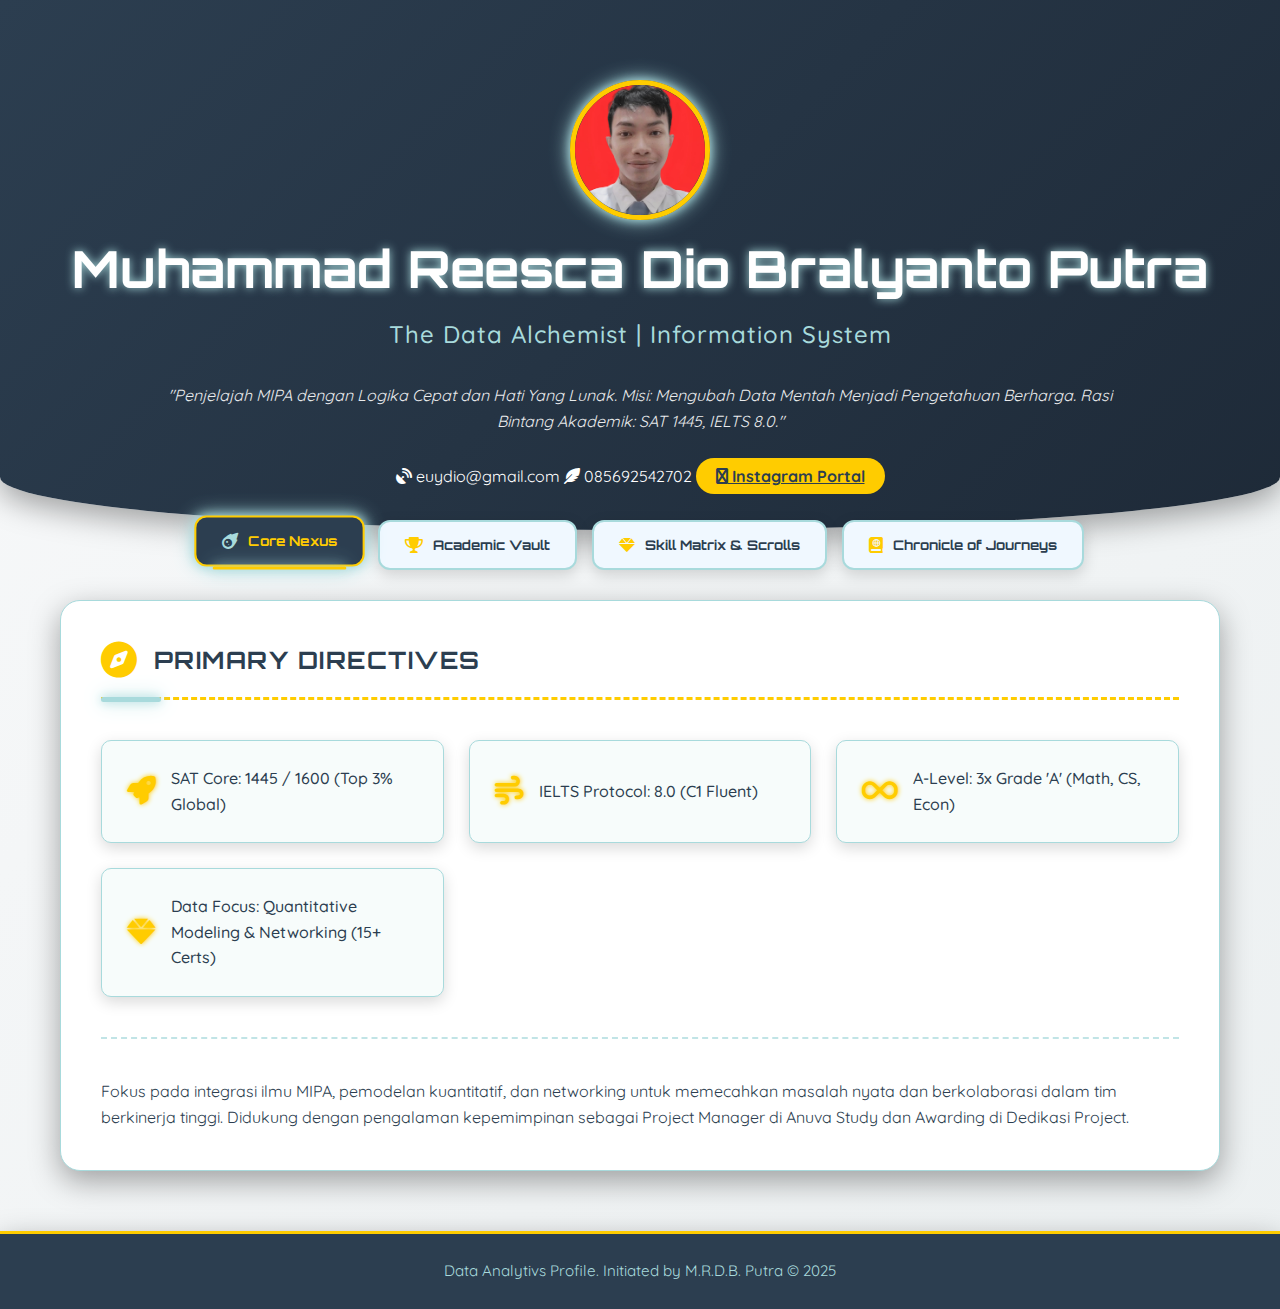
<file: index.html>
<!DOCTYPE html>
<html lang="id">
<head>
    <meta charset="UTF-8">
    <meta name="viewport" content="width=device-width, initial-scale=1.0">
    <title>Muhammad Reesca - Digital Sky Fortress: Evolved</title>
    <link rel="stylesheet" href="style.css">
    <link href="https://fonts.googleapis.com/css2?family=Quicksand:wght@400;500;700&family=Orbitron:wght@500;700&display=swap" rel="stylesheet">
    <link rel="stylesheet" href="https://cdnjs.cloudflare.com/ajax/libs/font-awesome/6.0.0-beta3/css/all.min.css">
</head>
<body>

    <div class="sky-container">
        <header class="hero">
            <div class="profile-card">
                <img src="4x3.jpg" alt="Muhammad Reesca, The Navigator" class="profile-photo"> 
                <h1>Muhammad Reesca Dio Bralyanto Putra</h1>
                <h2>The Data Alchemist | Information System </h2>
                <p class="objective-text">"Penjelajah MIPA dengan Logika Cepat dan Hati Yang Lunak. Misi: Mengubah Data Mentah Menjadi Pengetahuan Berharga. Rasi Bintang Akademik: SAT 1445, IELTS 8.0."</p>
                <div class="contact-info">
                    <span><i class="fas fa-satellite-dish"></i> euydio@gmail.com</span>
                    <span><i class="fas fa-feather-alt"></i> 085692542702</span>
                    <a href="https://www.instagram.com/rssca.yo" target="_blank" class="social-link"><i class="fab fa-cloud"></i> Instagram Portal</a>
                </div>
            </div>
        </header>

        <main class="container">
            
            <div class="tab-menu">
                <button class="tab-button active" data-tab="summary"><i class="fas fa-meteor"></i> Core Nexus</button>
                <button class="tab-button" data-tab="academics"><i class="fas fa-trophy"></i> Academic Vault</button>
                <button class="tab-button" data-tab="skills-certs"><i class="fas fa-gem"></i> Skill Matrix & Scrolls</button>
                <button class="tab-button" data-tab="experience"><i class="fas fa-atlas"></i> Chronicle of Journeys</button>
            </div>

            <section id="summary" class="tab-content active">
                <h2><i class="fas fa-compass"></i> Primary Directives</h2>
                <div class="highlight-grid">
                    <div class="highlight-item"><i class="fas fa-rocket"></i> SAT Core: 1445 / 1600 (Top 3% Global)</div>
                    <div class="highlight-item"><i class="fas fa-wind"></i> IELTS Protocol: 8.0 (C1 Fluent)</div>
                    <div class="highlight-item"><i class="fas fa-infinity"></i> A-Level: 3x Grade 'A' (Math, CS, Econ)</div>
                    <div class="highlight-item"><i class="fas fa-gem"></i> Data Focus: Quantitative Modeling & Networking (15+ Certs)</div>
                </div>

                <div class="separator"></div>
                
                <p class="objective-text-body">Fokus pada integrasi ilmu MIPA, pemodelan kuantitatif, dan networking untuk memecahkan masalah nyata dan berkolaborasi dalam tim berkinerja tinggi. Didukung dengan pengalaman kepemimpinan sebagai Project Manager di Anuva Study dan Awarding di Dedikasi Project.</p>
            </section>

            <section id="academics" class="tab-content">
                <h2><i class="fas fa-scroll-ft"></i> Transkrip Akademik</h2>
                
                <h3 class="subsection-title">Core Data Points (Test Scores)</h3>
                <div class="score-table">
                    <div>TEST MODULE</div><div>SCORE/BAND</div><div>CRITICAL FOCUS</div>
                    <div>SAT (May 25, 2025)</div><div>1445 / 1600</div><div>Math 790 (99th user percentile) / EBRW 690</div>
                    <div>IELTS Academic (Mar 28, 2025)</div><div>Band 8.0 (C1)</div><div>Reading 9.0 / Speaking 8.0</div>
                    <div>UTBK 2025 (Mei 04, 2025)</div><div>Tertinggi 936,81</div><div>Penalaran Matematika (Skor Kuantitatif Tinggi)</div>
                    <div>EF SET (Aug 16, 2025)</div><div>60/100 (B2 Upper Intermediate)</div><div>Reading 75 (C2 Proficient)</div>
                    <div>TOEFL Prediction (Jun 21, 2025)</div><div>630</div><div>Structure & Written Expression 63</div>
                </div>

                <div class="separator"></div>

                <h3 class="subsection-title">Riwayat Pendidikan</h3>
                <ul class="clean-list education-list">
                    <li><i class="fas fa-graduation-cap"></i> SMA Negeri 2 Kabupaten Tangerang (MIPA) (Jul 2022 - Mei 2025)</li>
                    <li><i class="fas fa-graduation-cap"></i> GCE AS & A Level: Grade A in Computer Science, Economics, and Mathematics (Aug 2025)</li>
                    <li><i class="fas fa-graduation-cap"></i> SMP Negeri 1 Mauk (Jul 2019 - Jun 2022)</li>
                </ul>

                <div class="separator"></div>
                
                <h2><i class="fas fa-medal"></i> Awards & Scientific Recognition</h2>
                <ul class="clean-list award-list">
                    <li>
                        <i class="fas fa-certificate"></i> Juara Cerdas Cermat Bahasa Inggris - Kartion (24 Apr 2024)
                        <a href="https://drive.google.com/file/d/1swCKcQz17iRX8XV_do3buImJsM_xwNG2/view?usp=drive_link" target="_blank" class="cert-link">
                            <i class="fas fa-external-link-alt"></i> Kepoin
                        </a>
                    </li>

                    <li>
                        <i class="fas fa-certificate"></i> Absolute Winner Matematika - Olimpaideku (27 Sep 2024)
                        <a href="https://drive.google.com/file/d/1cMEC6U3uaNveSYLzjD6g0c8Aeptsd-CB/view?usp=drive_link" target="_blank" class="cert-link">
                            <i class="fas fa-external-link-alt"></i> Kepoin
                        </a>
                    </li>

                    <li>
                        <i class="fas fa-certificate"></i> Finalis 100 Kategori 1 Credits™ - HARVARD BUSINESS SCHOOL New Venture Competition (25 Sep 2025)
                        <a href="https://drive.google.com/file/d/14FqTtxvo6fTKTqw9K57CsTcBJCDsYAOn/view?usp=drive_link" target="_blank" class="cert-link">
                            <i class="fas fa-external-link-alt"></i> Kepoin
                        </a>
                    </li>
                    <li>
                        <i class="fas fa-microscope"></i> Penulis Karya Tulis Ilmiah: Lulus Predikat Sangat Memuaskan (09 Apr 2025)
                        <a href="https://drive.google.com/file/d/1swCKcQz17iRX8XV_do3buImJsM_xwNG2/view?usp=sharing" target="_blank" class="cert-link">
                            <i class="fas fa-external-link-alt"></i> kepoin
                        </a>
                    </li>
                </ul>
            </section>
            
            <section id="skills-certs" class="tab-content">
                <h2><i class="fas fa-flask"></i> Skill Matrix (Verified by High Authorities)</h2>
                <div class="skills-grid">
                    <div class="skill-category">
                        <h3>Quantitative Modeling & Data</h3>
                        <ul class="clean-list">
                            <li>
                                Data Science Math Skills (Duke University, Jul 12, 2025)
                                <a href="https://coursera.org/verify/OTN4RCRA36TR" target="_blank" class="cert-link">
                                    <i class="fas fa-external-link-alt"></i> Check
                                </a>
                            </li>
                            <li>
                                Fundamentals of Quantitative Modeling (Univ. Pennsylvania, Jul 13, 2025)
                                <a href="https://coursera.org/verify/A0W0FWYUAG1S" target="_blank" class="cert-link">
                                    <i class="fas fa-external-link-alt"></i> Check
                                </a>
                            </li>
                            <li>
                                Machine Learning for All (University of London, Jul 12, 2025)
                                <a href="https://coursera.org/verify/C8NX84P1WNQA" target="_blank" class="cert-link">
                                    <i class="fas fa-external-link-alt"></i> Check
                                </a>
                            </li>
                            <li>
                                Intro to Data Analytics (RevoU, Jun 20, 2025)
                                <a href="https://drive.google.com/file/d/1X_fcyj0hAYzvwqvz1JYb0fLzAqzU2oCk/view?usp=drive_link" target="_blank" class="cert-link">
                                    <i class="fas fa-external-link-alt"></i> Check
                                </a>
                            </li>
                        </ul>
                    </div>
                    <div class="skill-category">
                        <h3>Networking & Protocols</h3>
                        <ul class="clean-list">
                            <li>
                                Introduction to Networking (NVIDIA, Jul 12, 2025)
                                <a href="https://coursera.org/verify/G8CLRBYQ1U4J" target="_blank" class="cert-link">
                                    <i class="fas fa-external-link-alt"></i> Check
                                </a>
                            </li>
                            <li>
                                Wireless Communications for Everybody (Yonsei University, Jul 12, 2025)
                                <a href="https://coursera.org/verify/RFXY0HENP9G3" target="_blank" class="cert-link">
                                    <i class="fas fa-external-link-alt"></i> Check
                                </a>
                            </li>
                            <li>Introduction to TCP/IP (Yonsei University, Jul 13, 2025)
                                <a href="https://coursera.org/verify/1O7NUKB30KR5" target="_blank" class="cert-link">
                                    <i class="fas fa-external-link-alt"></i> Check
                                </a>
                            </li>
                            <li>Peer-to-Peer Protocols and Local Area Networks (Univ. Colorado, Jul 14, 2025)
                                <a href="https://coursera.org/verify/E5W6WDHUP959" target="_blank" class="cert-link">
                                    <i class="fas fa-external-link-alt"></i> Check
                                </a>
                            </li>
                        </ul>
                    </div>
                </div>

                <div class="separator"></div>

                <h3 class="subsection-title">Soft Skills & Leadership</h3>
                <ul class="clean-list certificate-list">
                    <li>
                        Successful Negotiation: Essential Strategies and Skills (Univ. Michigan, Jul 11, 2025)
                        <a href="https://coursera.org/verify/XIZLHNW243RJ" target="_blank" class="cert-link">
                            <i class="fas fa-external-link-alt"></i> Check
                        </a>
                    </li>
                    <li>Creative Thinking Tools for Success and Leadership (Imperial College London, Aug 31, 2025)
                        <a href="https://drive.google.com/file/d/1bmi-wciP-rnhqfFVz8lYJM2CoFpjW7pG/view?usp=drive_link" target="_blank" class="cert-link">
                                    <i class="fas fa-external-link-alt"></i> Check
                                </a>
                    </li>
                    <li>Principles of Financial Leadership Specialization (Univ. Cambridge, Aug 30, 2025)
                        <a href="https://drive.google.com/file/d/1IkBKDD2lPqa9E7wzxQvf3IRb9a11zToe/view?usp=drive_link" target="_blank" class="cert-link">
                                    <i class="fas fa-external-link-alt"></i> Check
                                </a>
                    </li>
                    <li>Build a computer vision app with Azure Cognitive Services (Microsoft, Jul 11, 2025)
                        <a href="https://coursera.org/verify/5KICUDX82RTC" target="_blank" class="cert-link">
                                    <i class="fas fa-external-link-alt"></i> Check
                                </a>
                    </li>
                    <li>The 360 Corporation: Tools for Achieving Corporate Purpose (Univ. Toronto, Sep 1, 2025)
                        <a href="https://coursera.org/verify/CDCK521HS5U4" target="_blank" class="cert-link">
                                    <i class="fas fa-external-link-alt"></i> Check
                                </a>
                    </li>
                    <li>Introduction to Complexity Science (NTU Singapore)
                        <a href="https://drive.google.com/file/d/1jPjWHegygd-mLpyVCS5uV0_TPq5oZYDW/view?usp=drive_link" target="_blank" class="cert-link">
                                    <i class="fas fa-external-link-alt"></i> Check
                                </a>
                    </li>
                </ul>
            </section>

            <section id="experience" class="tab-content">
                <h2><i class="fas fa-satellite-dish"></i> Leadership Transmission Log</h2>
                <div class="timeline">
                    <div class="timeline-item">
                        <h3>Project Manager - Anuva Study <span class="year">Nov 2024 - Present</span></h3>
                        <p>Memimpin proyek-proyek strategis di Anuva Study, mengelola tim, sumber daya, dan memastikan pencapaian target proyek secara efisien dan inovatif. <br>
                        <a href="https://drive.google.com/file/d/1czOj3kBvWTeHDp80nLxZiD9UJ8jICTwx/view?usp=drive_link" target="_blank" class="cert-link cert-image-link">
                            <i class="fas fa-external-link-alt"></i> View 
                        </a>
                        <img src="project M.jpg" alt="Anuva Study Project Manager Certificate" class="cert-thumbnail">
                        </p>
                    </div>
                    <div class="timeline-item">
                        <h3>Awarding - Dedikasi Project <span class="year">Okt 2024 - Present</span></h3>
                        <p>Bertanggung jawab atas proses penilaian dan pemberian penghargaan dalam proyek-proyek Dedikasi, memastikan objektivitas dan standar kualitas. <br>
                        <a href="https://drive.google.com/file/d/1RuSN9B9CFh7jz5m5YjK2527Qc8fy05CA/view?usp=drive_link" target="_blank" class="cert-link cert-image-link">
                            <i class="fas fa-external-link-alt"></i> View Certificate
                        </a>
                        <img src="dedikasi .jpg" alt="Dedikasi Project Awarding Certificate" class="cert-thumbnail">
                        </p>
                    </div>
                    <div class="timeline-item">
                        <h3>Ketua Lembaga Survey Pemilihan OSIS <span class="year">Aug 2024-Sep 2024</span></h3>
                        <p>Mengemban tanggung jawab penuh atas integritas data kuantitatif dan kualitatif untuk pemilihan OSIS yang transparan.</p>
                    </div>
                    <div class="timeline-item">
                        <h3>Ketua English Club <span class="year">Mei 2024- Dec 2024</span></h3>
                        <p>Meningkatkan kefasihan berbahasa Inggris dan kepercayaan diri anggota melalui program inovatif.</p>
                    </div>
                    <div class="timeline-item">
                        <h3>Ketua Ekstrakurikuler Basket <span class="year">Aug 2023 - Mei 2024</span></h3>
                        <p>Membina lingkungan positif yang mendorong pertumbuhan atletik dan kepemimpinan anggota.</p>
                    </div>
                </div>
            </section>
            
        </main>

        <footer>
            <p>Data Analytivs Profile. Initiated by M.R.D.B. Putra &copy; 2025</p>
        </footer>
    </div>
    
    <script src="script.js"></script>
</body>
</html>
</file>
<file: style.css>
@import url('https://fonts.googleapis.com/css2?family=Quicksand:wght@400;500;700&family=Orbitron:wght@500;700&display=swap');

:root {
    /* Palet Warna Ghibli-Futuristik (dengan sedikit tweak untuk glow) */
    --primary-color: #2c3e50; /* Deep Midnight Blue */
    --secondary-color: #ffcc00; /* Radiant Gold Sparkle */
    --accent-color: #a8dadc; /* Ethereal Cyan Glow */
    --background-color: #ecf0f1; /* Light Cloud Base */
    --card-bg: #ffffff;
    --text-dark: #2c3e50;
    --glow-effect: 0 0 10px var(--accent-color), 0 0 20px var(--accent-color); /* Efek Cahaya */
    --shadow-heavy: 0 10px 30px rgba(0, 0, 0, 0.35);
    --shadow-soft: 0 5px 15px rgba(0, 0, 0, 0.15);
}

* {
    margin: 0;
    padding: 0;
    box-sizing: border-box;
}

body {
    font-family: 'Quicksand', sans-serif;
    line-height: 1.6;
    color: var(--text-dark);
    background-color: var(--background-color);
    overflow-x: hidden; /* Mencegah scroll horizontal */
}

.sky-container {
    background: linear-gradient(to bottom right, #f8f9fa 0%, var(--background-color) 100%);
    min-height: 100vh;
    position: relative; /* Untuk elemen latar belakang */
    overflow: hidden;
}

/* --- Efek Langit Ghibli --- */
.sky-container::before {
    content: '';
    position: absolute;
    top: -50px; left: -50px; right: -50px; bottom: -50px;
    background: url('https://www.transparenttextures.com/patterns/clean-textile.png'); /* Pola Awan Halus */
    opacity: 0.1;
    z-index: -1;
    animation: backgroundMove 60s linear infinite;
}
@keyframes backgroundMove {
    from { background-position: 0 0; }
    to { background-position: 1000px 1000px; }
}

.container {
    max-width: 1200px;
    margin: 30px auto;
    padding: 0 20px;
    position: relative;
    z-index: 1; /* Pastikan konten di atas latar belakang */
}
.clean-list { list-style: none; padding-left: 0; }
.separator { 
    border-top: 2px dashed var(--accent-color); 
    margin: 40px 0; 
    opacity: 0.7;
}

/* --- HEADER & PROFILE CARD --- */
.hero {
    background: linear-gradient(135deg, var(--primary-color) 0%, #1e2a38 100%); /* Gradasi gelap */
    color: white;
    padding: 80px 20px 40px;
    text-align: center;
    border-bottom-left-radius: 50% 10%; 
    border-bottom-right-radius: 50% 10%;
    box-shadow: var(--shadow-heavy);
    position: relative;
    overflow: hidden;
}
.hero::before { /* Efek partikel/bintang di header */
    content: '';
    position: absolute;
    top: 0; left: 0; right: 0; bottom: 0;
    background: url('https://www.transparenttextures.com/patterns/dark-fish-skin.png'); /* Contoh pola dot */
    opacity: 0.05;
    z-index: 0;
}
.profile-card { position: relative; z-index: 1; } /* Pastikan teks di atas efek */
.profile-photo { 
    width: 140px; height: 140px; 
    object-fit: cover; 
    border-radius: 50%; 
    border: 5px solid var(--secondary-color); 
    box-shadow: var(--glow-effect); /* Glow */
    transition: transform 0.3s cubic-bezier(0.68, -0.55, 0.265, 1.55); /* Bounce effect */
}
.profile-photo:hover { transform: rotate(8deg) scale(1.15); } 
.hero h1 { 
    font-family: 'Orbitron', sans-serif; /* Font Futuristik */
    font-size: 3.2em; font-weight: 700; 
    text-shadow: 0 0 10px var(--accent-color); 
    margin-bottom: 5px;
}
.hero h2 { 
    font-weight: 500; color: var(--accent-color); 
    margin-bottom: 30px; 
    letter-spacing: 1px;
}
.objective-text { opacity: 0.9; max-width: 80%; margin: 15px auto 30px; font-style: italic; }
.social-link { 
    background-color: var(--secondary-color); 
    color: var(--primary-color); 
    padding: 8px 20px; 
    border-radius: 25px;
    font-weight: 700;
    transition: all 0.3s ease-out;
}
.social-link:hover { 
    background-color: #ffd633; 
    box-shadow: var(--glow-effect);
}

/* --- TAB NAVIGATION (Control Panel) --- */
.tab-menu { 
    margin-top: -40px; 
    justify-content: center;
    gap: 15px; /* Spasi antar tombol */
    display: flex; 
    flex-wrap: wrap; /* Pastikan responsif */
    position: relative;
    z-index: 10; /* Pastikan di atas konten lain */
}
.tab-button {
    padding: 15px 25px;
    border: 2px solid var(--accent-color); /* Border glow */
    background-color: #f0f8ff; /* Warna dasar tab */
    color: var(--primary-color);
    font-family: 'Orbitron', sans-serif; /* Font Futuristik */
    font-weight: 700;
    border-radius: 12px; 
    transition: all 0.3s ease-in-out;
    box-shadow: var(--shadow-soft);
    display: flex;
    align-items: center;
    gap: 10px;
}
.tab-button:hover { 
    background-color: var(--accent-color); 
    color: white;
    transform: translateY(-8px) scale(1.05); /* Hovering dan sedikit membesar */
    box-shadow: var(--glow-effect);
}
.tab-button.active {
    background-color: var(--primary-color);
    color: var(--secondary-color);
    box-shadow: var(--glow-effect);
    transform: translateY(-4px) scale(1.02);
    border: 2px solid var(--secondary-color);
    position: relative;
}
.tab-button.active::before { /* Efek highlight di bawah active tab */
    content: '';
    position: absolute;
    bottom: -5px; left: 10%; right: 10%;
    height: 3px;
    background: var(--secondary-color);
    box-shadow: var(--glow-effect);
    border-radius: 5px;
}
.tab-button i { font-size: 1.2em; color: var(--secondary-color); transition: color 0.3s; }
.tab-button.active i { color: var(--accent-color); } /* Ikon berubah saat aktif */

/* --- TAB CONTENT (The Core Data) --- */
.tab-content {
    background-color: var(--card-bg);
    padding: 40px;
    border-radius: 20px; /* Lebih halus */
    box-shadow: var(--shadow-heavy);
    margin-top: 30px;
    border: 1px solid var(--accent-color);
    display: none; 
    animation: fadeIn 0.8s ease-out; /* Animasi fade-in */
}
@keyframes fadeIn {
    from { opacity: 0; transform: translateY(20px); }
    to { opacity: 1; transform: translateY(0); }
}
.tab-content.active { display: block; }

.tab-content h2 {
    font-family: 'Orbitron', sans-serif;
    color: var(--primary-color);
    border-bottom: 3px dashed var(--secondary-color);
    padding-bottom: 18px;
    margin-bottom: 40px;
    font-weight: 700;
    text-transform: uppercase;
    letter-spacing: 1.5px;
    position: relative;
    display: flex;
    align-items: center;
    gap: 15px;
}
.tab-content h2::before { /* Efek garis bawah judul */
    content: '';
    position: absolute;
    bottom: -5px; left: 0; width: 60px; height: 5px;
    background: var(--accent-color);
    border-radius: 5px;
    box-shadow: var(--glow-effect);
}
.tab-content h2 i { font-size: 1.5em; color: var(--secondary-color); }
.subsection-title {
    font-family: 'Orbitron', sans-serif;
    color: var(--accent-color);
    margin-top: 35px;
    margin-bottom: 15px;
    font-weight: 700;
    text-transform: uppercase;
    letter-spacing: 0.8px;
    border-left: 5px solid var(--secondary-color);
    padding-left: 15px;
}

/* Highlight Grid */
.highlight-grid {
    display: grid;
    grid-template-columns: repeat(auto-fit, minmax(280px, 1fr));
    gap: 25px;
}
.highlight-item {
    background-color: #f7fcfb;
    padding: 25px;
    border-radius: 10px;
    border: 1px solid var(--accent-color);
    box-shadow: var(--shadow-soft);
    transition: transform 0.3s ease-out, box-shadow 0.3s ease-out;
    display: flex;
    align-items: center;
    gap: 15px;
    font-weight: 500;
}
.highlight-item:hover { 
    transform: translateY(-8px) scale(1.03); 
    box-shadow: var(--glow-effect);
}
.highlight-item i { 
    font-size: 1.8em; 
    color: var(--secondary-color); 
    text-shadow: 0 0 5px var(--secondary-color);
}
.highlight-item strong { color: var(--primary-color); font-weight: 700; }

/* Score Table */
.score-table {
    background-color: var(--accent-color); 
    color: var(--text-dark);
    border-radius: 12px;
    padding: 25px;
    box-shadow: var(--shadow-soft);
    display: grid;
    grid-template-columns: 1.5fr 1fr 2fr;
    gap: 18px 30px;
    font-weight: 500;
    border: 1px solid var(--primary-color);
}
.score-table div:nth-child(-n+3) { 
    font-weight: 700;
    color: white; 
    text-shadow: 1px 1px #2c3e50;
    border-bottom: 2px solid white;
    padding-bottom: 10px;
    font-family: 'Orbitron', sans-serif;
}
.score-table strong { color: var(--primary-color); }

/* Awards and Education List Styling */
.education-list li {
    padding: 12px 0;
    border-bottom: 1px dotted var(--accent-color);
    font-weight: 500;
    display: flex;
    align-items: center;
    gap: 10px;
}
.education-list li i { color: var(--secondary-color); font-size: 1.1em; }

.award-list li {
    margin-bottom: 15px;
    background-color: #f0f8ff; /* Awan Ghibli */
    padding: 15px 20px;
    border-left: 5px solid var(--secondary-color);
    border-radius: 8px;
    font-weight: 500;
    box-shadow: 2px 2px 8px rgba(0,0,0,0.1);
    transition: transform 0.3s ease-out;
    display: flex;
    justify-content: space-between;
    align-items: center;
}
.award-list li:hover { transform: translateX(10px); }
.award-list li i { font-size: 1.2em; color: var(--primary-color); margin-right: 15px; } /* Ikon di award list */

/* Skills Grid */
.skills-grid {
    display: grid;
    grid-template-columns: repeat(auto-fit, minmax(300px, 1fr));
    gap: 30px;
}
.skill-category h3 {
    font-family: 'Orbitron', sans-serif;
    color: var(--primary-color);
    border-left: 5px solid var(--secondary-color);
    padding-left: 15px;
    margin-bottom: 20px;
    font-weight: 700;
}
.skill-category li {
    background-color: #f0f8ff; 
    border-left: 3px solid var(--accent-color);
    transition: transform 0.2s ease-out, box-shadow 0.2s ease-out;
    display: flex;
    justify-content: space-between;
    align-items: center;
    padding: 12px 18px;
    margin-bottom: 10px;
    border-radius: 5px;
    box-shadow: 1px 1px 5px rgba(0,0,0,0.08);
}
.skill-category li:hover { 
    transform: translateX(8px); 
    box-shadow: 0 0 10px var(--accent-color);
}

/* Styling untuk Certificate Links */
.cert-link {
    font-size: 0.85em;
    color: var(--primary-color);
    text-decoration: none;
    font-weight: 700;
    padding: 6px 12px;
    border: 1px solid var(--secondary-color);
    border-radius: 20px; /* Lebih bulat */
    background-color: #fffde7;
    transition: all 0.2s ease-out;
    display: inline-flex; /* Agar ikon dan teks sejajar */
    align-items: center;
    gap: 5px;
}
.cert-link:hover {
    background-color: var(--secondary-color);
    color: var(--primary-color);
    box-shadow: var(--glow-effect);
}

/* Styling untuk item list tanpa link */
.award-list li:not(:has(.cert-link)), .skill-category li:not(:has(.cert-link)), .certificate-list li:not(:has(.cert-link)) {
    justify-content: flex-start;
}

/* Certificate Thumbnail (khusus Anuva & Dedikasi) */
.cert-thumbnail {
    width: 80px; /* Ukuran thumbnail */
    height: auto;
    border-radius: 8px;
    border: 2px solid var(--secondary-color);
    box-shadow: var(--shadow-soft);
    margin-left: 20px; /* Jarak dari teks */
    transition: transform 0.3s ease-in-out, box-shadow 0.3s ease-in-out;
    cursor: pointer; /* Menandakan bisa diklik */
}
.cert-thumbnail:hover {
    transform: scale(1.1);
    box-shadow: var(--glow-effect);
}
/* Mengatur tampilan link + gambar di timeline */
.timeline-item p .cert-link { 
    margin-top: 10px; 
    display: inline-block; /* Agar link dan gambar bisa berdampingan/diatur */
}
.timeline-item p .cert-thumbnail {
    vertical-align: middle; /* Sejajarkan gambar dengan teks/link */
    margin-left: 10px; /* Jarak dengan link */
}


/* Timeline (Experience) */
.timeline { 
    border-left: 3px solid var(--secondary-color); 
    padding-left: 30px; 
    position: relative;
}
.timeline-item { 
    margin-bottom: 35px; 
    position: relative; 
    padding-bottom: 10px;
    border-bottom: 1px dotted var(--accent-color);
}
.timeline-item:last-child { border-bottom: none; }
.timeline-item::before {
    content: '\f02d'; /* Ikon scroll/document */
    font-family: 'Font Awesome 6 Free';
    font-weight: 900;
    position: absolute;
    left: -42px; /* Posisi relatif ke border kiri */
    top: 0;
    font-size: 1.5em;
    color: var(--accent-color);
    background-color: var(--card-bg);
    border: 3px solid var(--secondary-color);
    border-radius: 50%;
    padding: 5px;
    box-shadow: var(--glow-effect);
    line-height: 1; /* Agar ikon tidak terlalu tinggi */
}
.timeline-item h3 { font-weight: 700; color: var(--primary-color); font-size: 1.3em; margin-bottom: 5px; }
.timeline-item .year { font-weight: 500; color: #666; display: block; font-size: 0.9em; margin-bottom: 10px; }


/* --- FOOTER --- */
footer {
    text-align: center;
    padding: 25px;
    background-color: var(--primary-color);
    color: var(--accent-color);
    font-size: 0.95em;
    margin-top: 60px;
    border-top: 3px solid var(--secondary-color);
    box-shadow: var(--shadow-heavy);
}


/* --- RESPONSIVE DESIGN --- */
@media (max-width: 992px) {
    .hero h1 { font-size: 2.8em; }
    .tab-button { padding: 12px 20px; font-size: 0.9em; gap: 8px; }
    .tab-content h2 { font-size: 1.8em; gap: 10px; }
}

@media (max-width: 768px) {
    .hero { padding: 50px 10px 20px; }
    .hero h1 { font-size: 2em; }
    .hero h2 { font-size: 0.9em; }
    .contact-info span, .contact-info a { display: block; margin: 8px 0; }
    .tab-menu { flex-direction: column; gap: 10px; margin-top: -20px; }
    .tab-button { width: 90%; margin: auto; }
    .tab-content { padding: 25px; }
    .tab-content h2 { font-size: 1.5em; flex-direction: column; text-align: center; gap: 5px; }
    .tab-content h2::before { left: 50%; transform: translateX(-50%); }

    .highlight-grid { grid-template-columns: 1fr; }
    .skills-grid { grid-template-columns: 1fr; gap: 20px; }
    
    .score-table { grid-template-columns: 1fr 1fr; gap: 10px; } 
    .score-table div:nth-child(3n+3) { display: none; } 
    .score-table div:nth-child(3) { display: none; }

    .award-list li, .skill-category li, .certificate-list li {
        flex-direction: column;
        align-items: flex-start;
        padding: 15px;
    }
    .cert-link { margin-top: 10px; align-self: flex-end; }
    .cert-thumbnail { margin-top: 10px; margin-left: 0; align-self: center; }

    .timeline { padding-left: 20px; }
    .timeline-item::before { left: -30px; font-size: 1.3em; padding: 3px; }
}

@media (max-width: 480px) {
    .hero h1 { font-size: 1.8em; }
    .objective-text { font-size: 0.9em; }
    .tab-button { padding: 10px 15px; font-size: 0.85em; }
}
</file>
